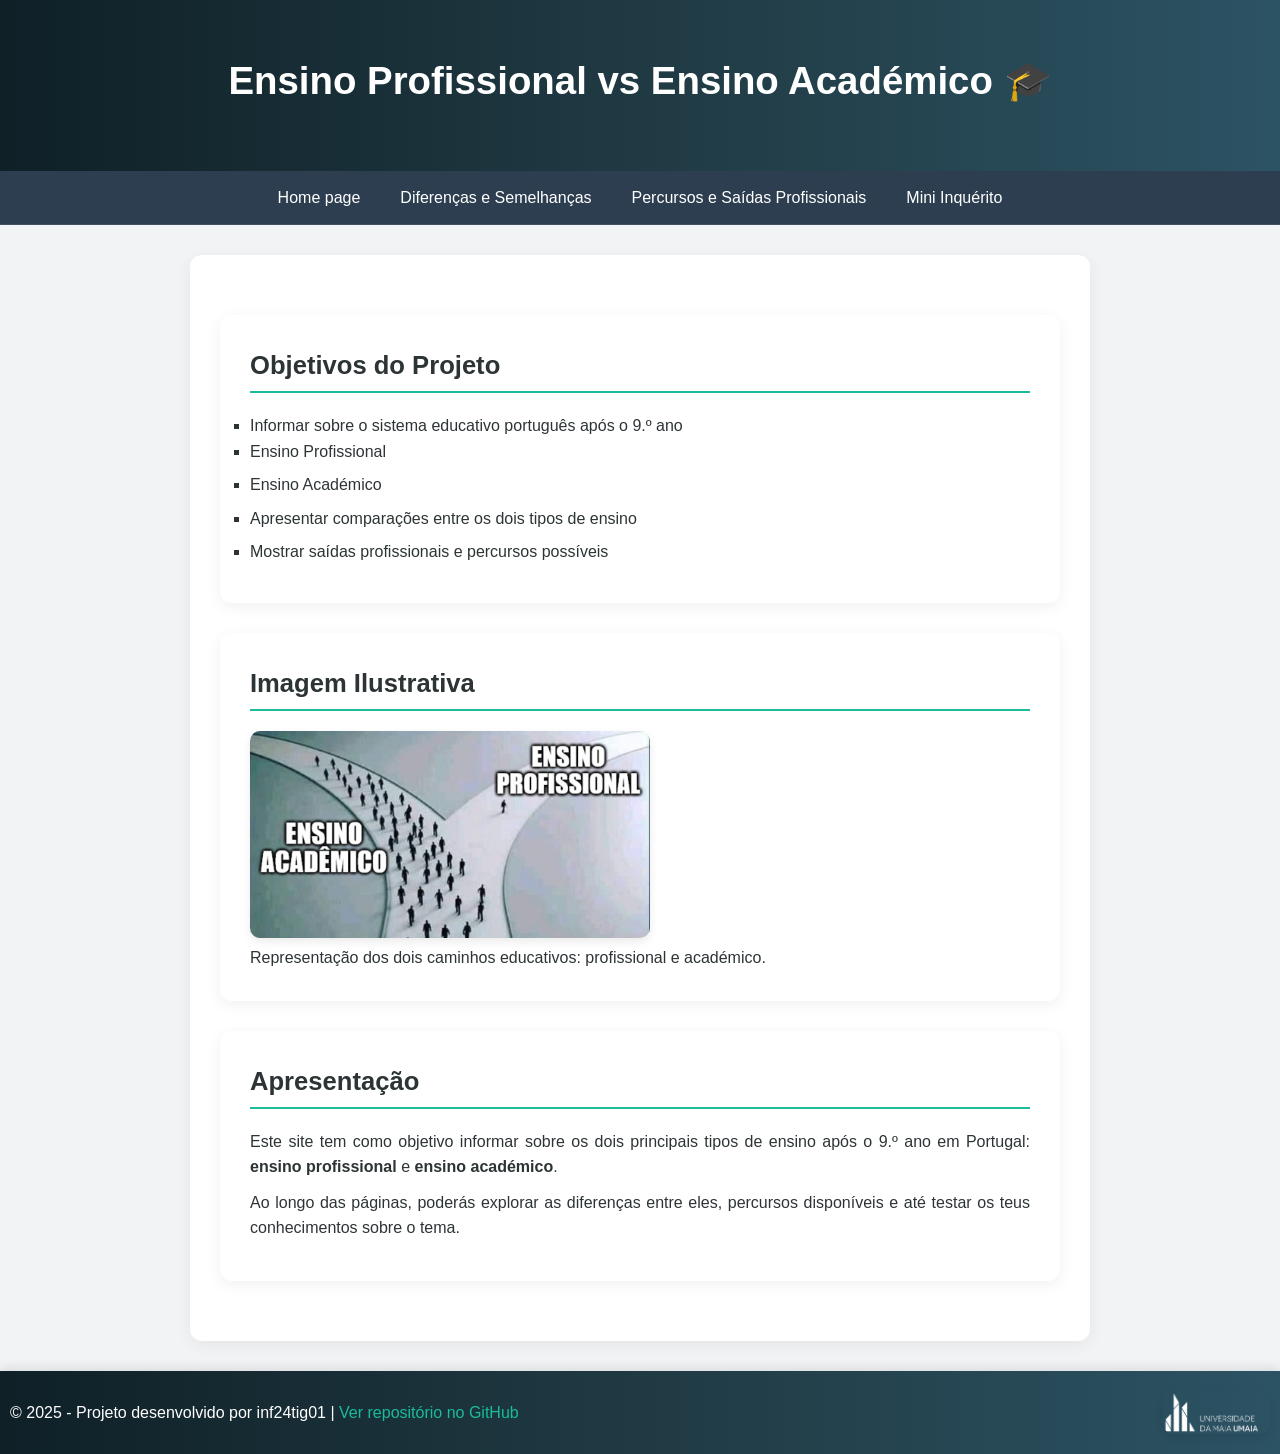
<file: src/index.html>
<!DOCTYPE html>
<html lang="pt-PT">
  <head>
    <meta charset="UTF-8">
    <meta name="viewport" content="width=device-width, initial-scale=1.0">
    <meta name="author" content="Rodrigo Esteves, Romeu Pinto, Tiago Mendes">
    <meta
      name="keywords"
      content="ensino, tipo, comparação, académico, profissional, página, projeto, UMAIA">
    <meta name="description" content="Ensino Profissonal vs Ensino Académico">
    <meta name="date" content="18/06/2025">
    <link rel="icon" href="QuestionMark.ico" type="image/x-icon">
    <title>Ensino</title>
    <link rel="stylesheet" href="style.css">
    <script src="script.js"></script>
  </head>
  <body>
    <header>
      <h1>Ensino Profissional vs Ensino Académico</h1>
    </header>

    <nav>
        <ul>
          <li><a href="index.html">Home page</a></li>
          <li><a href="comparacao.html">Diferenças e Semelhanças</a></li>
          <li><a href="percursos.html">Percursos e Saídas Profissionais</a></li>
          <li><a href="formulario.html">Mini Inquérito</a></li>
        </ul>
    </nav>

    <main>
      <section>
        <h2>Objetivos do Projeto</h2>
        <ul>
          <li>
            Informar sobre o sistema educativo português após o 9.º ano
            <ul>
              <li>Ensino Profissional</li>
              <li>Ensino Académico</li>
            </ul>
          </li>
          <li>Apresentar comparações entre os dois tipos de ensino</li>
          <li>Mostrar saídas profissionais e percursos possíveis</li>
        </ul>
      </section>

      <section>
        <h2>Imagem Ilustrativa</h2>
        <figure>
          <img
            src="../doc/images/ensino.png"
            alt="Ilustração do Ensino Profissional e Académico"
            width="400"
            class="transform-scale"
          >
          <figcaption>
            Representação dos dois caminhos educativos: profissional e
            académico.
          </figcaption>
        </figure>
      </section>

      <section>
        <h2>Apresentação</h2>
        <p>
          Este site tem como objetivo informar sobre os dois principais tipos de
          ensino após o 9.º ano em Portugal:
          <strong>ensino profissional</strong> e
          <strong>ensino académico</strong>.
        </p>
        <p>
          Ao longo das páginas, poderás explorar as diferenças entre eles,
          percursos disponíveis e até testar os teus conhecimentos sobre o tema.
        </p>
      </section>
    </main>

    <footer>
        <p>
        &copy; 2025 - Projeto desenvolvido por inf24tig01 |
        <a
          href="https://github.com/inf24tig01/EnsinoProfissional_Academico"
          target="_blank"
          >Ver repositório no GitHub</a
        >
        </p>
        <img src="/../doc/images/logo.png" alt="Logo" class="footer-logo">
    </footer>
  </body>
</html>
</file>
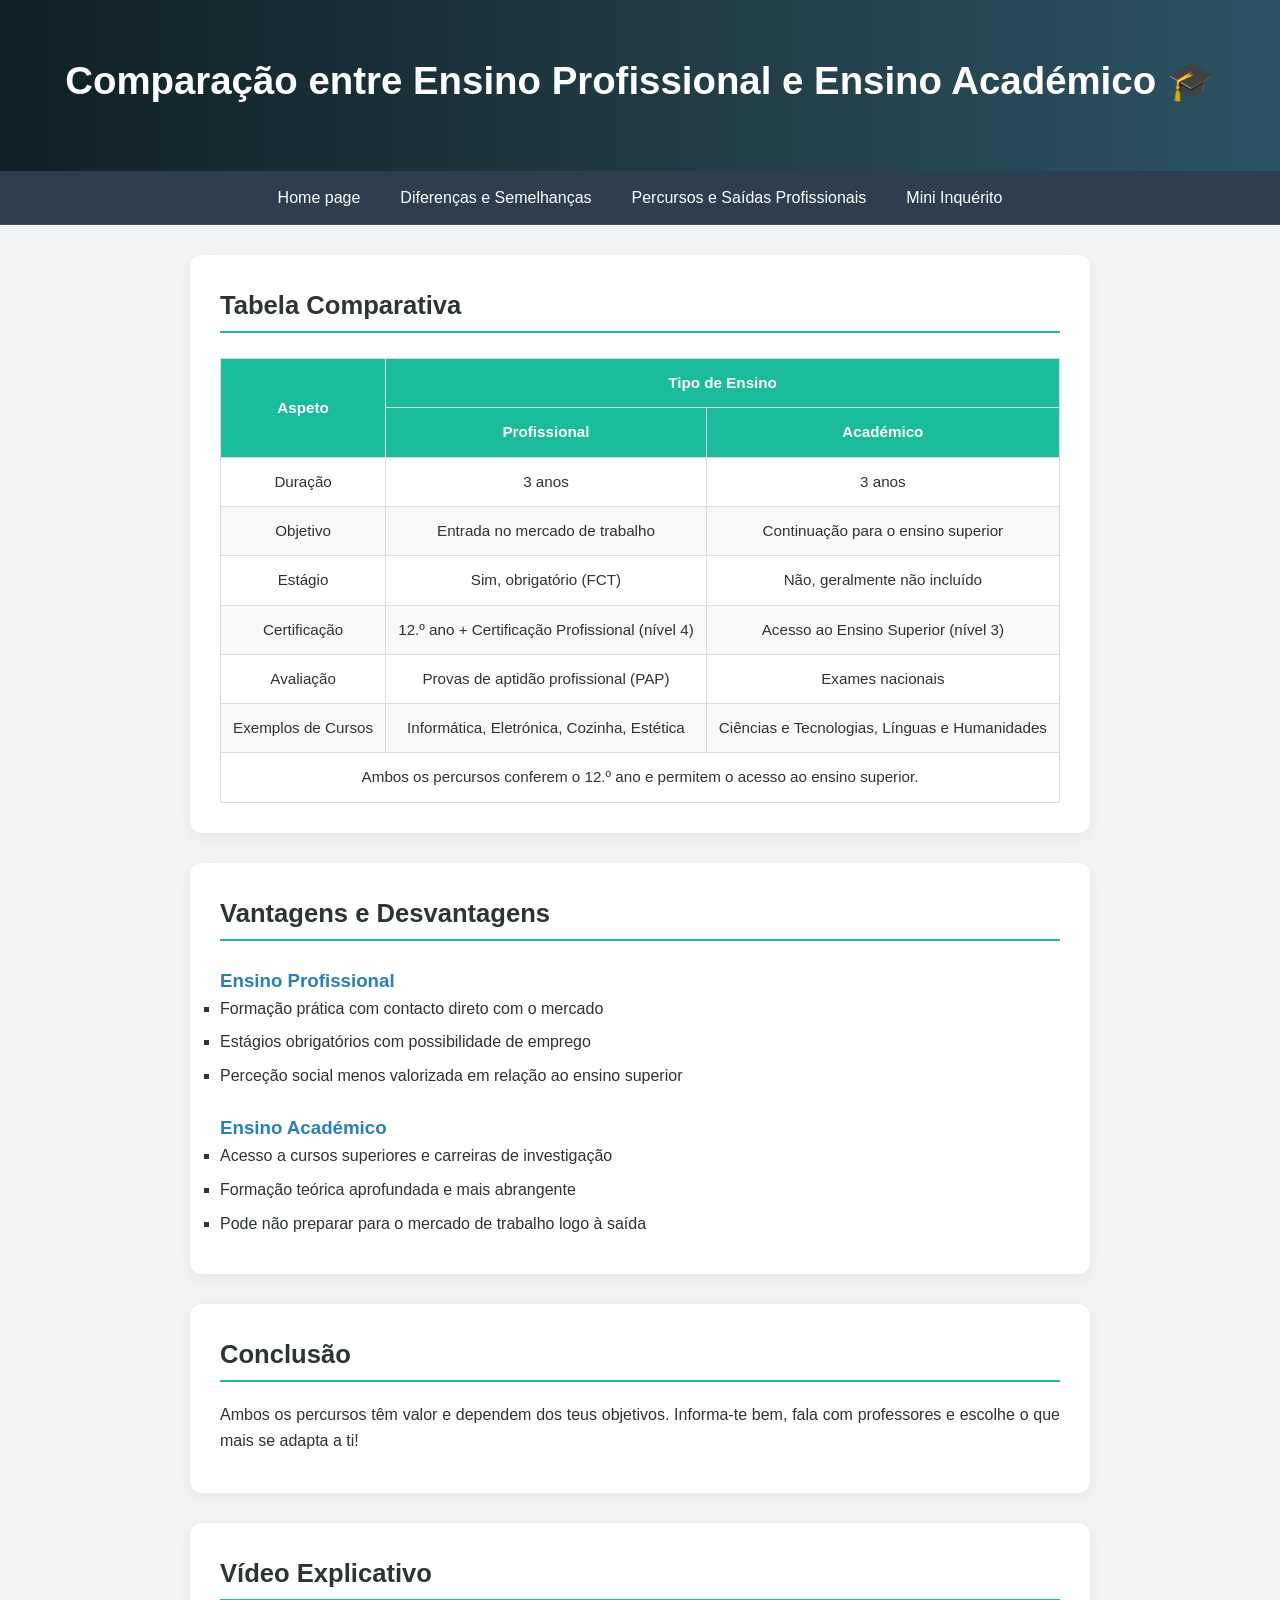
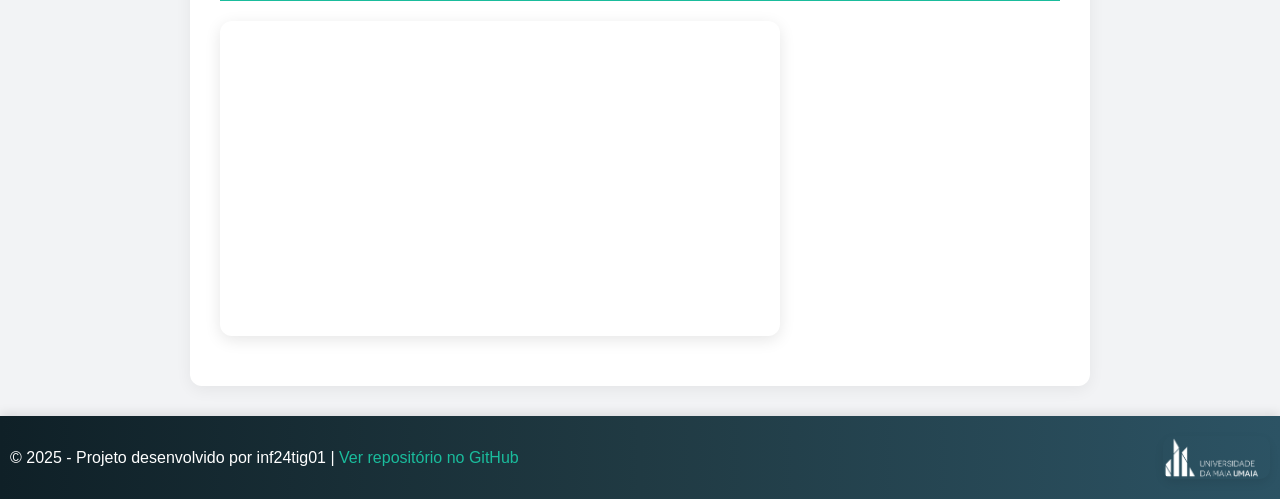
<file: src/comparacao.html>
<!DOCTYPE html>
<html lang="pt-PT">
  <head>
    <meta charset="UTF-8">
    <meta name="viewport" content="width=device-width, initial-scale=1.0">
    <meta name="author" content="Rodrigo Esteves, Romeu Pinto, Tiago Mendes">
    <meta
      name="keywords"
      content="ensino, tipo, comparação, académico, profissional, página, projeto, UMAIA">
    <meta name="description" content="Ensino Profissonal vs Ensino Académico">
    <meta name="date" content="18/06/2025">
    <link rel="stylesheet" href="style.css">
    <link rel="icon" href="QuestionMark.ico" type="image/x-icon">
    <script src="script.js" defer></script>
    <title>Comparação</title>
  </head>
  <body>
    <header>
      <h1>Comparação entre Ensino Profissional e Ensino Académico</h1>
    </header>

    <nav>
        <ul>
          <li><a href="index.html">Home page</a></li>
          <li><a href="comparacao.html">Diferenças e Semelhanças</a></li>
          <li><a href="percursos.html">Percursos e Saídas Profissionais</a></li>
          <li><a href="formulario.html">Mini Inquérito</a></li>
        </ul>
    </nav>

    <main class="animated-fadeIn">
      <h2>Tabela Comparativa</h2>
      <table>
        <thead>
          <tr>
            <th rowspan="2">Aspeto</th>
            <th colspan="2">Tipo de Ensino</th>
          </tr>
          <tr>
            <th>Profissional</th>
            <th>Académico</th>
          </tr>
        </thead>
        <tbody>
          <tr>
            <td>Duração</td>
            <td>3 anos</td>
            <td>3 anos</td>
          </tr>
          <tr>
            <td>Objetivo</td>
            <td>Entrada no mercado de trabalho</td>
            <td>Continuação para o ensino superior</td>
          </tr>
          <tr>
            <td>Estágio</td>
            <td>Sim, obrigatório (FCT)</td>
            <td>Não, geralmente não incluído</td>
          </tr>
          <tr>
            <td>Certificação</td>
            <td>12.º ano + Certificação Profissional (nível 4)</td>
            <td>Acesso ao Ensino Superior (nível 3)</td>
          </tr>
          <tr>
            <td>Avaliação</td>
            <td>Provas de aptidão profissional (PAP)</td>
            <td>Exames nacionais</td>
          </tr>
          <tr>
            <td>Exemplos de Cursos</td>
            <td>Informática, Eletrónica, Cozinha, Estética</td>
            <td>Ciências e Tecnologias, Línguas e Humanidades</td>
          </tr>
        </tbody>
        <tfoot>
          <tr>
            <td colspan="3">
              Ambos os percursos conferem o 12.º ano e permitem o acesso ao
              ensino superior.
            </td>
          </tr>
        </tfoot>
      </table>
    </main>
    <section class="animated-fadeIn">
      <h2>Vantagens e Desvantagens</h2>
      <h3>Ensino Profissional</h3>
      <ul>
        <li>Formação prática com contacto direto com o mercado</li>
        <li>Estágios obrigatórios com possibilidade de emprego</li>
        <li>Perceção social menos valorizada em relação ao ensino superior</li>
      </ul>

      <h3>Ensino Académico</h3>
      <ul>
        <li>Acesso a cursos superiores e carreiras de investigação</li>
        <li>Formação teórica aprofundada e mais abrangente</li>
        <li>Pode não preparar para o mercado de trabalho logo à saída</li>
      </ul>
    </section>

    <section class="animated-fadeIn">
      <h2>Conclusão</h2>
      <p>
        Ambos os percursos têm valor e dependem dos teus objetivos. Informa-te
        bem, fala com professores e escolhe o que mais se adapta a ti!
      </p>
    </section>
    <section class="animated-fadeIn">
      <h2>Vídeo Explicativo</h2>
      <iframe 
        width="560" 
        height="315" 
        src="https://www.youtube.com/embed/1qzgsYPkvuo" 
        title="Vídeo Explicativo" 
        allow="accelerometer; autoplay; clipboard-write; encrypted-media; gyroscope; picture-in-picture; web-share" 
        allowfullscreen>
      </iframe>
    </section>

    <footer>
        <p>
        &copy; 2025 - Projeto desenvolvido por inf24tig01 |
        <a
          href="https://github.com/inf24tig01/EnsinoProfissional_Academico"
          target="_blank"
          >Ver repositório no GitHub</a
        >
        </p>
        <img src="/../doc/images/logo.png" alt="Logo" class="footer-logo">
    </footer>
  </body>
</html>
</file>
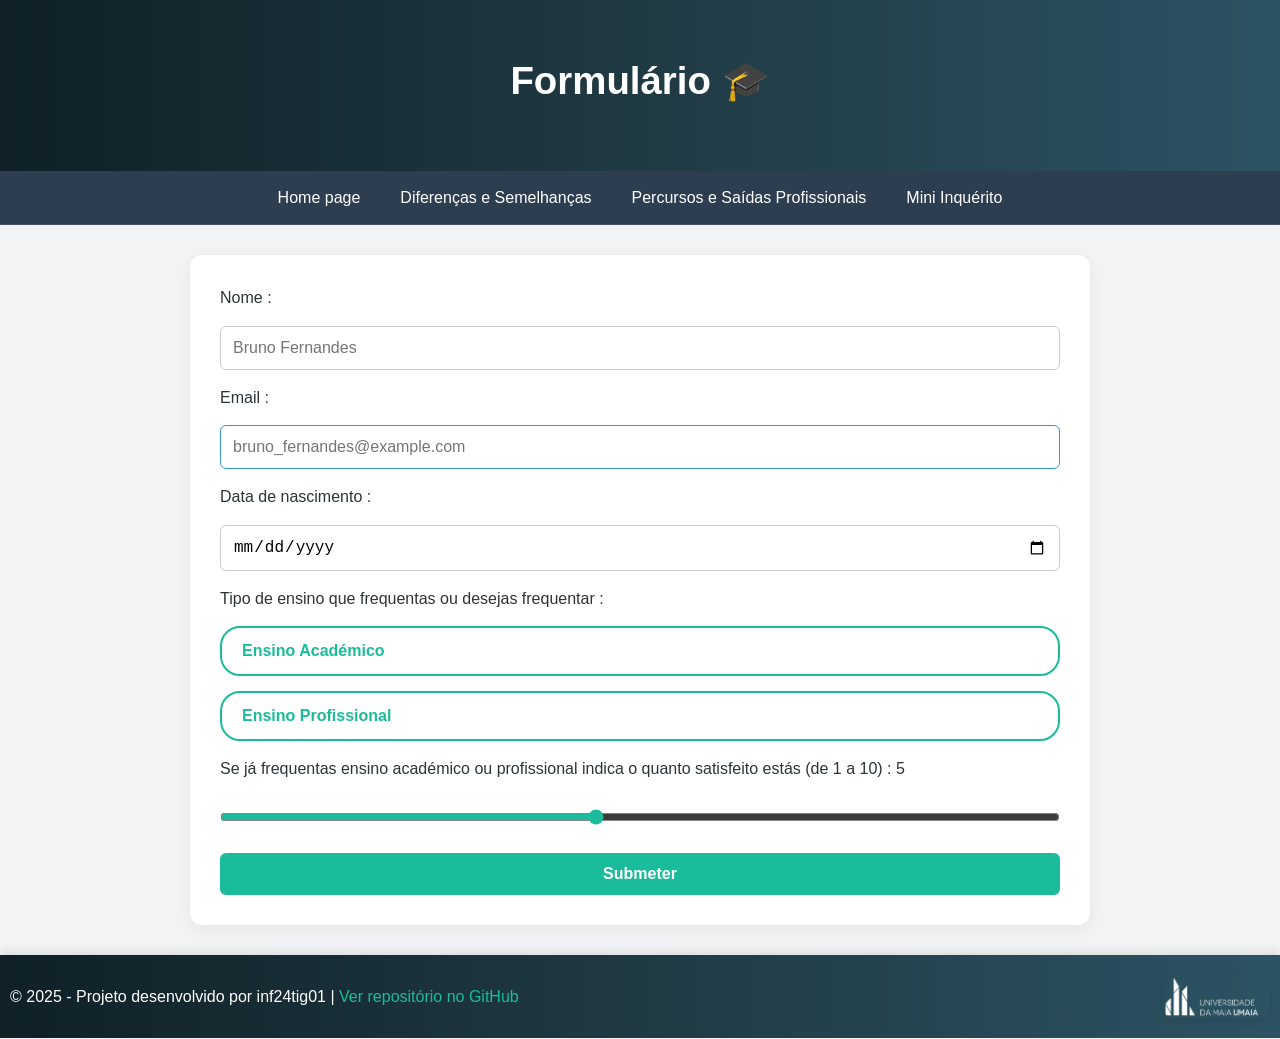
<file: src/formulario.html>
<!DOCTYPE html>
<html lang="pt-PT">
<head>
  <meta charset="UTF-8">
  <meta name="viewport" content="width=device-width, initial-scale=1.0">
  <meta name="author" content="Rodrigo Esteves, Romeu Pinto, Tiago Mendes">
  <meta name="keywords" content="ensino, tipo, comparação, académico, profissional, página, projeto, UMAIA">
  <meta name="description" content="Ensino Profissonal vs Ensino Académico">
  <meta name="date" content="18/06/2025">
  <link rel="stylesheet" href="style.css">
  <link rel="icon" href="QuestionMark.ico" type="image/x-icon">
  <script src="script.js" defer></script>
  <title>Formulário</title>
</head>

<body>
    
    <header>
      <h1>Formulário</h1>
    </header>
    <nav>
        <ul>
          <li><a href="index.html">Home page</a></li>
          <li><a href="comparacao.html">Diferenças e Semelhanças</a></li>
          <li><a href="percursos.html">Percursos e Saídas Profissionais</a></li>
          <li><a href="formulario.html">Mini Inquérito</a></li>
        </ul>
    </nav>
    
    
    <div>
      <form id="formulario" onsubmit="submeterFormulario(event)">
        
        <label for="nome">Nome :</label>
        <input type = "text" id="nome" 
        name="nome" placeholder="Bruno Fernandes" 
        pattern="^[A-Za-zÀ-ÿ]+(?:\s+[A-Za-zÀ-ÿ]+)*$" title="O nome so pode conter letras" required>

        <label for="email">Email :</label>
        <input type ="email" id = "email" name="email" 
        placeholder="bruno_fernandes@example.com" 
        pattern="^[\\w.-]+@[\\w.-]+\\.(com|pt)$"
        title="Digite o seu mail pessoal , profissional ou escolar" required>

        <label for="dataNascimento">Data de nascimento :</label>
        <input type="date" id="dataNascimento" name="dataNascimento" required max="2025-06-18">
        
        <label>Tipo de ensino que frequentas ou desejas frequentar :</label>
        <input type="radio" id="academico" name="ensino" value="Ensino Académico" required>
        <label for="academico">Ensino Académico</label>
        <input type="radio" id="profissional" name="ensino" value="Ensino Profissional">
        <label for="profissional">Ensino Profissional</label>

        <label for="satisfacao">Se já frequentas ensino académico ou profissional indica o quanto satisfeito estás (de 1 a 10) :
          <span id="valorSatisfacao">5</span>
        </label>
        <input type="range" id="satisfacao" name="satisfacao" min="1" max="10" value="5"
        oninput="document.getElementById('valorSatisfacao').innerText = this.value">
        
        <button type="submit">Submeter</button>
      </form>
    </div>

    <section id="AnswerTable" >
      <h3>Respostas ao Inquérito</h3>
      <table  id="tabelaRespostas">
      <thead>
        <tr>
          <th>Nome</th>
          <th>Email</th>
          <th>Data Nasc.</th>
          <th>Ensino</th>
          <th>Satisfação</th>
        </tr>
      </thead>
      <tbody>
      </tbody>
      </table>
    </section>
    
    <footer>
        <p>
        &copy; 2025 - Projeto desenvolvido por inf24tig01 |
        <a
          href="https://github.com/inf24tig01/EnsinoProfissional_Academico"
          target="_blank"
          >Ver repositório no GitHub</a
        >
        </p>
        <img src="/../doc/images/logo.png" alt="Logo" class="footer-logo">
    </footer>
</body>
</html>
</file>
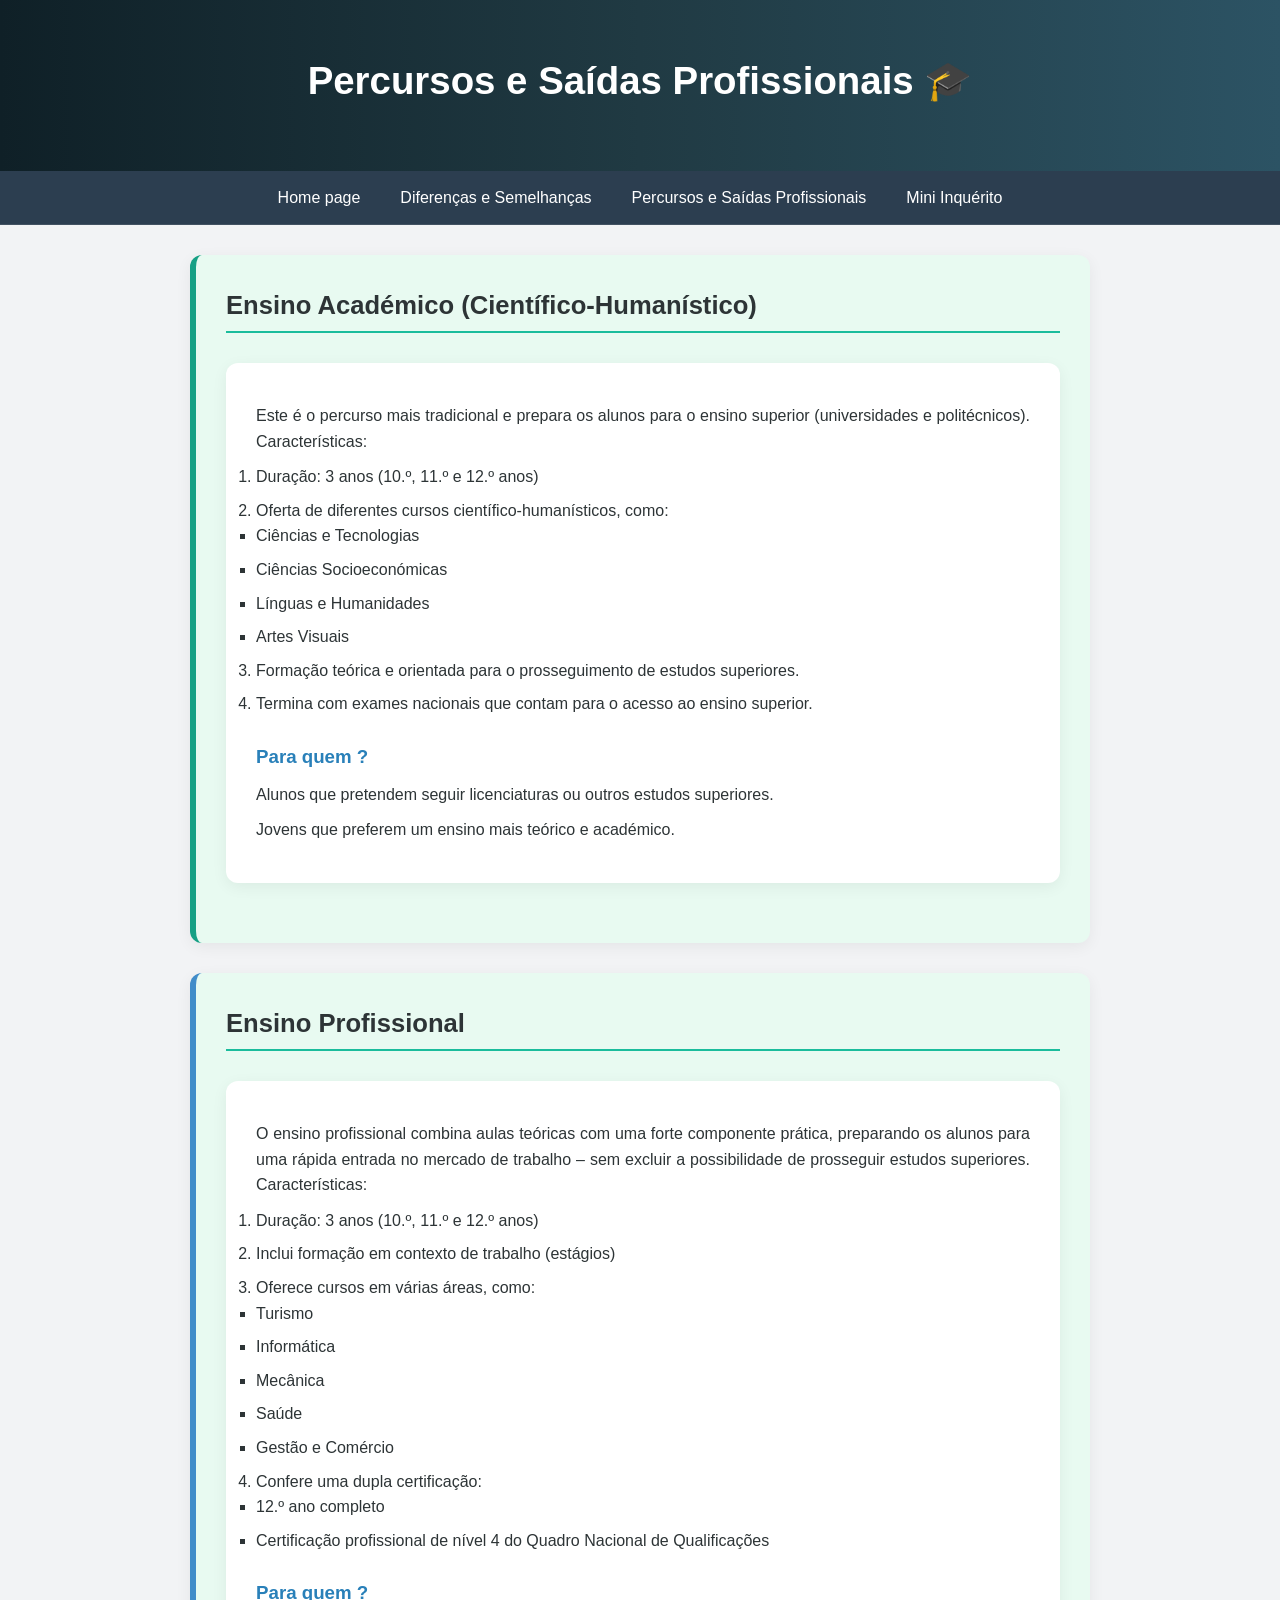
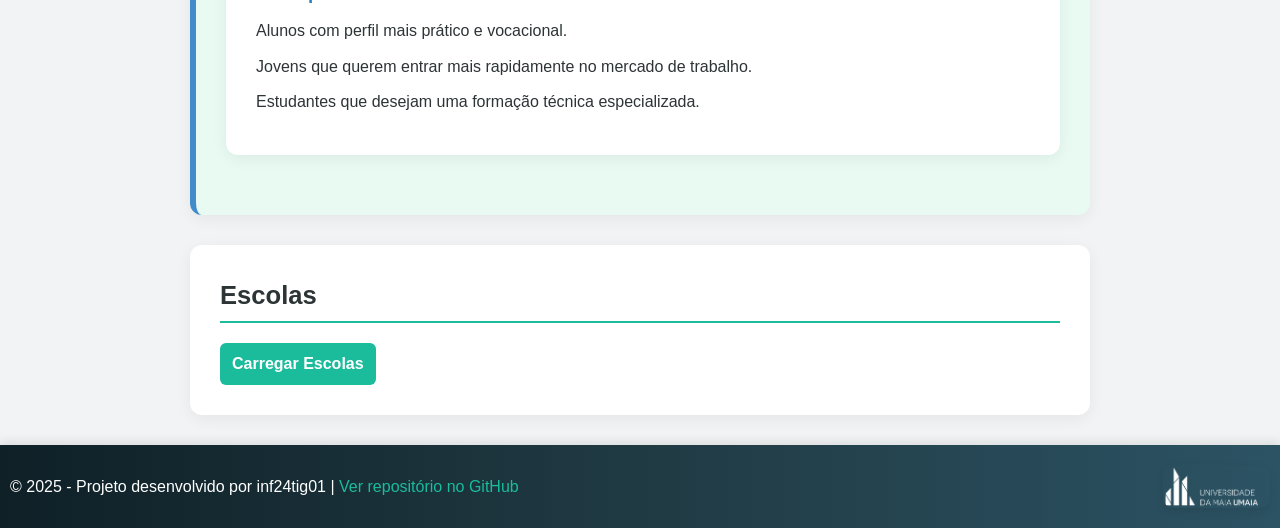
<file: src/percursos.html>
<!DOCTYPE html>
<html lang="pt-PT">
<head>
  <meta charset="UTF-8">
  <meta name="viewport" content="width=device-width, initial-scale=1.0">
  <meta name="author" content="Rodrigo Esteves, Romeu Pinto, Tiago Mendes">
  <meta name="keywords" content="ensino, tipo, comparação, académico, profissional, página, projeto, UMAIA">
  <meta name="description" content="Ensino Profissonal vs Ensino Académico">
  <meta name="date" content="18/06/2025">
  <link rel="stylesheet" href="style.css">
  <link rel="icon" href="QuestionMark.ico" type="image/x-icon">
  <title>Percursos</title>
</head>
<body>
    
    <header>
      <h1>Percursos e Saídas Profissionais</h1>
    </header>
    <nav>
        <ul>
            <li><a href="index.html">Home page</a></li>
            <li><a href="comparacao.html">Diferenças e Semelhanças</a></li>
            <li><a href="percursos.html">Percursos e Saídas Profissionais</a></li>
            <li><a href="formulario.html">Mini Inquérito</a></li>
        </ul>
    </nav>
    <section id = "ensino_academico"> 
        <h2>Ensino Académico (Científico-Humanístico)</h2>
        <div>
        <p>Este é o percurso mais tradicional e prepara os alunos para o ensino superior (universidades e politécnicos).
            Características:
        </p>
            
            
            <ol>
                <li>Duração: 3 anos (10.º, 11.º e 12.º anos)</li>
                <li>Oferta de diferentes cursos científico-humanísticos, como:
                    <ul>
                        <li>Ciências e Tecnologias</li>
                        <li>Ciências Socioeconómicas</li>
                        <li>Línguas e Humanidades</li>
                        <li>Artes Visuais</li>
                    </ul>
                </li>
                <li>Formação teórica e orientada para o prosseguimento de estudos superiores.</li>
                <li>Termina com exames nacionais que contam para o acesso ao ensino superior.</li>
            </ol>

            <h3>Para quem ?</h3> 
                <p>Alunos que pretendem seguir licenciaturas ou outros estudos superiores.</p>
                <p>Jovens que preferem um ensino mais teórico e académico.</p>
        </div>
    </section>
    
    <section id = "ensino_profissional">
        <h2>Ensino Profissional</h2>
        <div>
            <p>O ensino profissional combina aulas teóricas com uma forte componente prática, preparando os alunos para uma rápida entrada no mercado de trabalho – sem excluir a possibilidade de prosseguir estudos superiores.
                Características:
            </p>
            <ol>
                <li>Duração: 3 anos (10.º, 11.º e 12.º anos)</li>
                <li>Inclui formação em contexto de trabalho (estágios)</li>
                <li>Oferece cursos em várias áreas, como:
                    <ul>
                        <li>Turismo</li>
                        <li>Informática</li>
                        <li>Mecânica</li>
                        <li>Saúde</li>
                        <li>Gestão e Comércio</li>
                    </ul>
                </li>
                <li>Confere uma dupla certificação:
                    <ul>
                        <li>12.º ano completo</li>
                        <li>Certificação profissional de nível 4 do Quadro Nacional de Qualificações</li>
                    </ul>
                </li>
            </ol>

            <h3>Para quem ?</h3>
            <p>Alunos com perfil mais prático e vocacional.</p>
            <p>Jovens que querem entrar mais rapidamente no mercado de trabalho.</p>
            <p>Estudantes que desejam uma formação técnica especializada.</p>
            
        </div>
    </section>
    <section>
        <h2>Escolas</h2>
        <button id="carregar-escolas-btn">Carregar Escolas</button>

        <h3 id="profissional-title" hidden>Ensino Profissional</h3>
        <div id="profissional" hidden></div>

        <h3 id="academico-title" hidden>Ensino Académico</h3>
        <div id="academico" hidden></div>
    </section>
  
    <footer>
        <p>
        &copy; 2025 - Projeto desenvolvido por inf24tig01 |
        <a
          href="https://github.com/inf24tig01/EnsinoProfissional_Academico"
          target="_blank"
          >Ver repositório no GitHub</a
        >
        </p>
        <img src="/../doc/images/logo.png" alt="Logo" class="footer-logo">
    </footer>
    <script src="script.js"></script>
</body>
</html>
</file>
<file: src/style.css>
/* ---------- Geral ---------- */
* {
  margin: 0;
  padding: 0;
  box-sizing: border-box;
}

body {
  font-family: 'Segoe UI', sans-serif;
  background: #f2f3f5;
  color: #2d3436;
  line-height: 1.6;
}

/* ---------- Cabeçalho ---------- */
header {
  background: linear-gradient(to right, #0f2027, #203a43, #2c5364);
  color: white;
  text-align: center;
  padding: 50px 20px;
  box-shadow: 0 5px 10px rgba(0,0,0,0.1);
}

header h1 {
  font-size: 2.4rem;
  margin-bottom: 10px;
}

/* ---------- Menu ---------- */
nav {
  background-color: #2c3e50;
  box-shadow: inset 0 -1px 0 rgba(255,255,255,0.1);
}

nav ul {
  display: flex;
  justify-content: center;
  flex-wrap: wrap;
  list-style: none;
}

nav ul li {
  margin: 0;
  list-style-type: none;
}

nav ul li a {
  display: block;
  padding: 14px 20px;
  color: white;
  text-decoration: none;
  transition: 0.3s ease;
}

nav ul li a:hover {
  background-color: #1abc9c;
  color: #fff;
}

/* ---------- Principal ---------- */
main, section, div {
  background: white;
  margin: 30px auto;
  padding: 30px;
  border-radius: 12px;
  max-width: 900px;
  box-shadow: 0 4px 16px rgba(0,0,0,0.06);
}

/* ---------- Formulário ---------- */
form {
  display: flex;
  flex-direction: column;
  gap: 15px;
}

input, select, button {
  padding: 12px;
  border: 1px solid #ccc;
  border-radius: 6px;
  font-size: 1rem;
  transition: all 0.3s;
}

input:focus, select:focus {
  border-color: #1abc9c;
  outline: none;
  box-shadow: 0 0 5px rgba(26, 188, 156, 0.4);
}

input[type="email"] {
  border-color: #3498db;
}

input[type="range"] {
  accent-color: #1abc9c;
}

button {
  background-color: #1abc9c;
  color: white;
  font-weight: bold;
  border: none;
  cursor: pointer;
}

button:hover {
  background-color: #16a085;
}

/* ---------- Tabelas ---------- */
table {
  width: 100%;
  border-collapse: collapse;
  font-size: 0.95rem;
  margin-top: 25px;
}

thead {
  background-color: #1abc9c;
  color: white;
}

table th, table td {
  border: 1px solid #ddd;
  padding: 12px;
  text-align: center;
}

tbody tr:nth-child(even) {
  background-color: #f9f9f9;
}

/* ---------- Texto e Títulos ---------- */
h2 {
  font-size: 1.6rem;
  border-bottom: 2px solid #1abc9c;
  margin-bottom: 20px;
  padding-bottom: 5px;
}

h3 {
  margin-top: 25px;
  color: #2980b9;
}

p {
  margin: 10px 0;
  font-size: 1rem;
  text-align: justify;
}


h1::after {
  content: " 🎓";
}

.destaque {
  color: #e74c3c;
  font-weight: bold;
}

#ensino_academico {
  background-color: #e8faf1;
  border-left: 6px solid #16a085;
}

#ensino_profissional {
  background-color: #e8faf1;
  border-left: 6px solid #418cc9;
}

::selection {
  background: #ffeaa7;
  color: #2d3436;
}

img {
  max-width: 100%;
  height: auto;
  border-radius: 10px;
  box-shadow: 0 4px 10px rgba(0,0,0,0.08);
}


.hidden {
  display: none;
}

/* ---------- Listas ---------- */
ul li, ol li {
  margin-bottom: 8px;
}

ul li {
  list-style-type: square;
}


nav ul li {
  float: none; 
}

nav::after {
  content: "";
  display: table;
  clear: both;
}


@media screen and (max-width: 768px) {
  nav ul {
    flex-direction: column;
    align-items: stretch;
  }

  main, section, div {
    margin: 15px;
    padding: 20px;
  }

  table, thead, tbody, th, td, tr {
    display: block;
    width: 100%;
  }

  table td {
    position: relative;
    padding-left: 50%;
    text-align: left;
  }

  table td::before {
    content: attr(data-label);
    position: absolute;
    left: 10px;
    top: 12px;
    font-weight: bold;
    white-space: nowrap;
  }

}

.transform-scale {
  transition: transform 0.3s ease;
}

.transform-scale:hover {
  transform: scale(1.05);
}


@keyframes fadeIn {
  from {
    opacity: 0;
    transform: translateY(10px);
  }
  to {
    opacity: 1;
    transform: translateY(0);
  }
}

.animated-fadeIn {
  animation: fadeIn 0.6s ease-out forwards;
}

iframe {
  max-width: 100%;
  border-radius: 12px;
  box-shadow: 0 4px 16px rgba(0, 0, 0, 0.1);
  margin: 20px 0;
  display: block;
  border: none;
}

audio {
  width: 100%;
  margin: 15px 0;
  outline: none;
}

#AnswerTable { 
    display : none; 
}

.radio-group {
  display: flex;
  gap: 15px;
}
 
input[type="radio"] {
  display: none;
}
 
input[type="radio"] + label {
  padding: 10px 20px;
  border: 2px solid #1abc9c;
  border-radius: 20px;
  background-color: white;
  color: #1abc9c;
  cursor: pointer;
  font-weight: bold;
  transition: all 0.3s ease;
  user-select: none;
}
 
input[type="radio"]:checked + label {
  background-color: #1abc9c;
  color: white;
  box-shadow: 0 4px 8px rgba(0,0,0,0.1);
}

footer {
  background: linear-gradient(to right, #0f2027, #203a43, #2c5364);
  color: white;
  padding: 20px 10px;
  box-shadow: 0 -3px 10px rgba(0, 0, 0, 0.1);
  font-size: 0.9rem;
  margin-top: 30px;
  overflow: auto;
  display:flex;
  justify-content: space-between;
  align-items: center;
}

footer p {
  margin: 0;
  text-align: left;
}

footer a {
  color: #1abc9c;
  text-decoration: none;
  transition: color 0.3s ease;
}

footer a:hover {
  color: #16a085;
}

.footer-logo {
  height: 3em;
  display: block;
  margin-left: auto;
}
</file>
